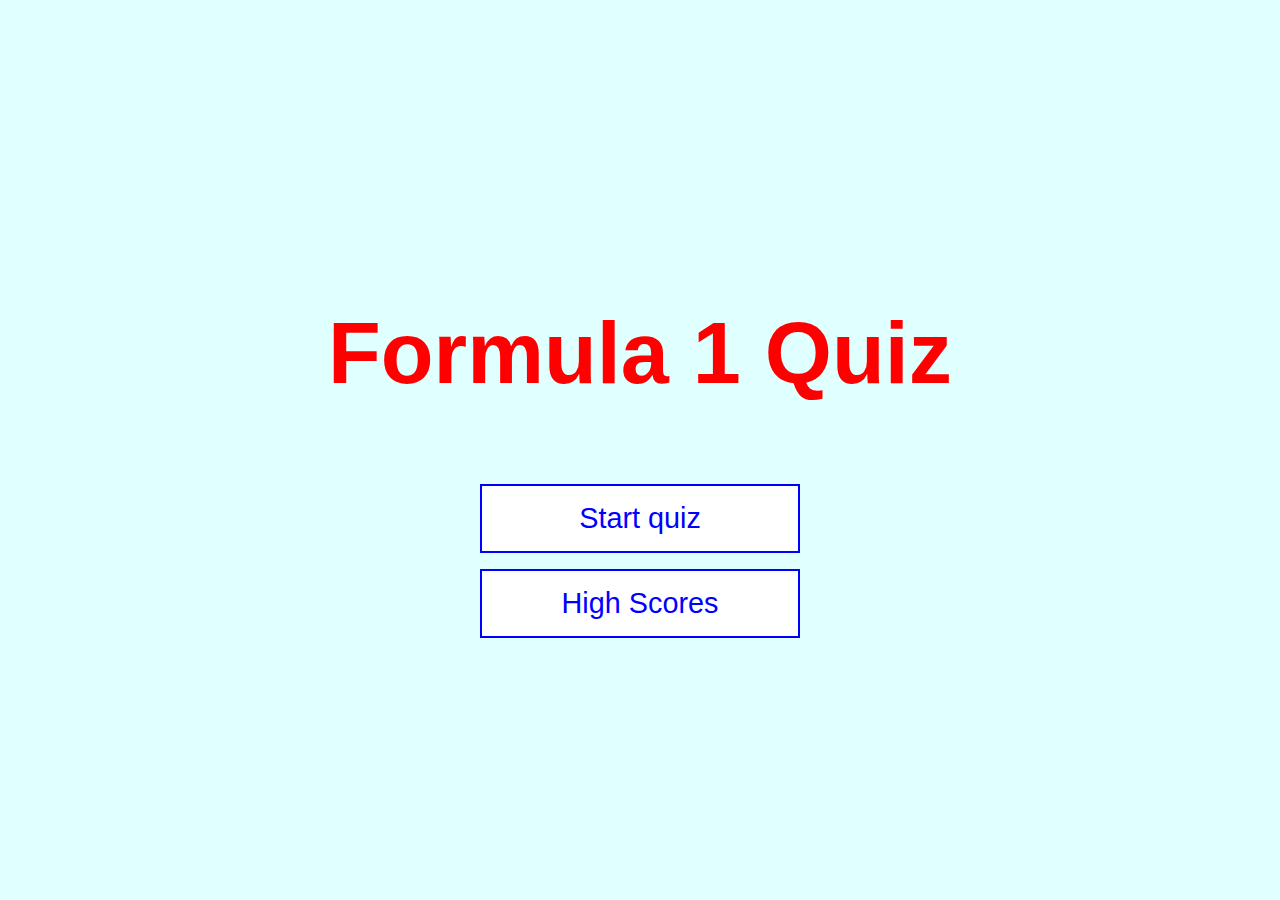
<file: index.html>
<!DOCTYPE html>
<html lang="en">
<head>
    <meta charset="UTF-8">
    <meta name="viewport" content="width=device-width, initial-scale=1.0">
    <link rel="stylesheet" href="styles/styles.css">
    <title>Formula 1 Quiz</title>
</head>
<body>

    <div class="container">
        <div id="home" class="flexCenter flexColumn">
            <h1>Formula 1 Quiz</h1>
            <a class="button" href="game.html">Start quiz</a>
            <a class="button" href="highscores.html">High Scores</a>
        </div>
    </div>
    
</body>
</html>
</file>
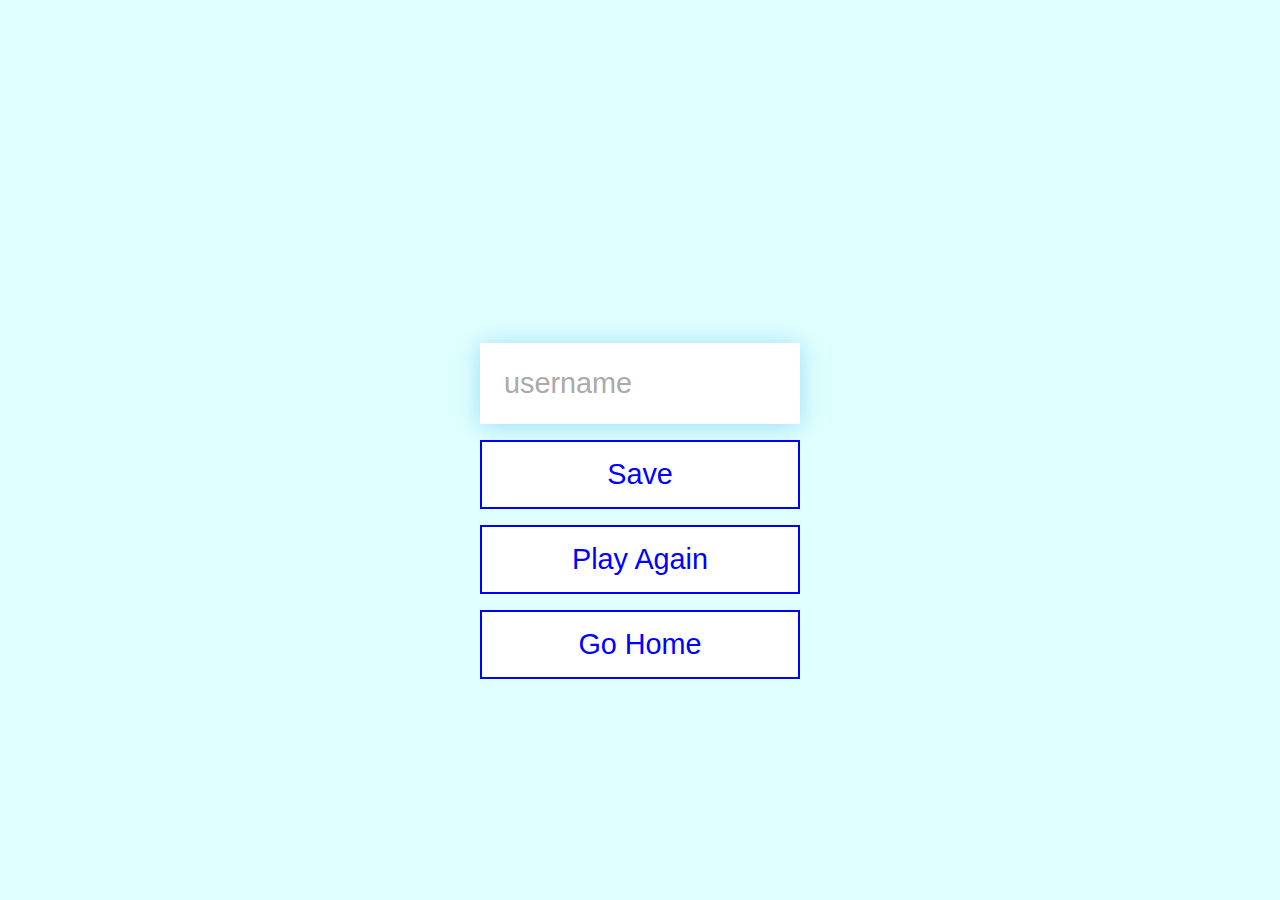
<file: end.html>
<!DOCTYPE html>
<html lang="en">
<head>
    <meta charset="UTF-8">
    <meta name="viewport" content="width=device-width, initial-scale=1.0">
    <title>Congrats!</title>
    <link rel="stylesheet" href="./styles/styles.css">
</head>
<body>

    <div class="container">
        <div id="end" class="flexCenter flexColumn">
            <h1 id="finalscore"></h1>
            <form>
                <input type="text" name="username" id="username" placeholder="username">
                <button type="submit" class="button" id="saveScoreBtn" onclick="saveHighScore(event)" disabled>Save</button>
            </form>

            <a class="button" href="game.html">Play Again</a>
            <a class="button" href="/index.html">Go Home</a>
        </div>
    </div>
    <script src="end.js"></script>
</body>
</html>
</file>
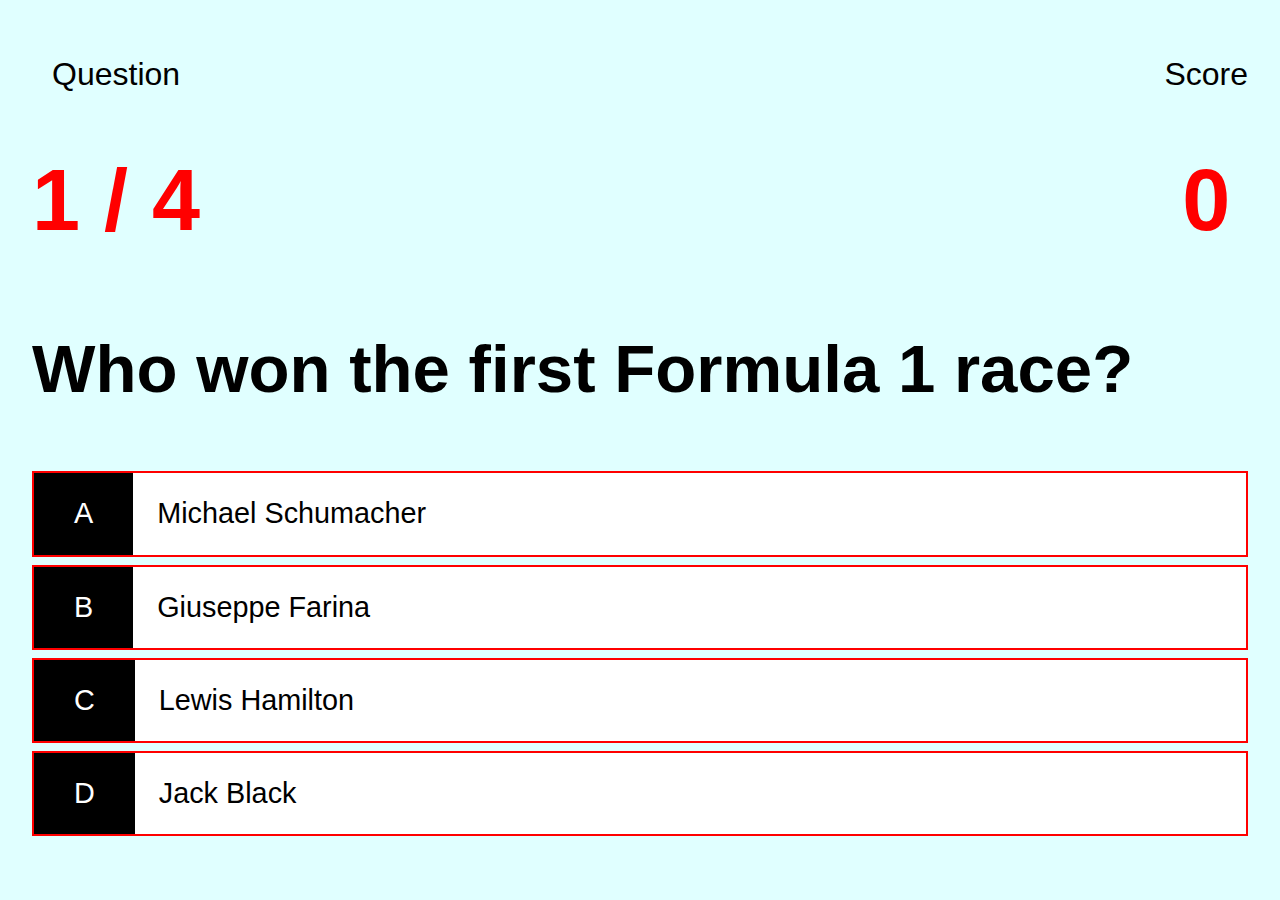
<file: game.html>
<!DOCTYPE html>
<html lang="en">
<head>
    <meta charset="UTF-8">
    <meta name="viewport" content="width=device-width, initial-scale=1.0">
    <link rel="stylesheet" href="styles/styles.css">
    <title>Quiz Start</title>
</head>
<body>

    <div class="container">
        <div id="game" class="justifyCenter flexColumn">
            <div id="hud">
                <div id="hudItem">
                    <p class="hudPrefix">Question</p>
                    <h1 class="hudMainText" id="questionCounter"></h1>
                </div>
                <div id="scoreItem">
                    <p class="hudPrefix">Score</p>
                    <h1 class="hudMainText" id="score">0</h1>
                </div>
            </div>
            <h2 id="question">What is the answer to this quesstion?</h2>
            <div class="choiceContainer">
                <p class="choicePrefix">A</p>
                <p class="choiceText" data-number="1">Choice 1</p>
            </div>
            <div class="choiceContainer">
                <p class="choicePrefix">B</p>
                <p class="choiceText" data-number="2">Choice 2</p>
            </div>
            <div class="choiceContainer">
                <p class="choicePrefix">C</p>
                <p class="choiceText" data-number="3">Choice 3</p>
            </div>
            <div class="choiceContainer">
                <p class="choicePrefix">D</p>
                <p class="choiceText" data-number="4">Choice 4</p>
            </div>
        </div>
    </div>
    
    <script src="script.js"></script>
</body>
</html>
</file>
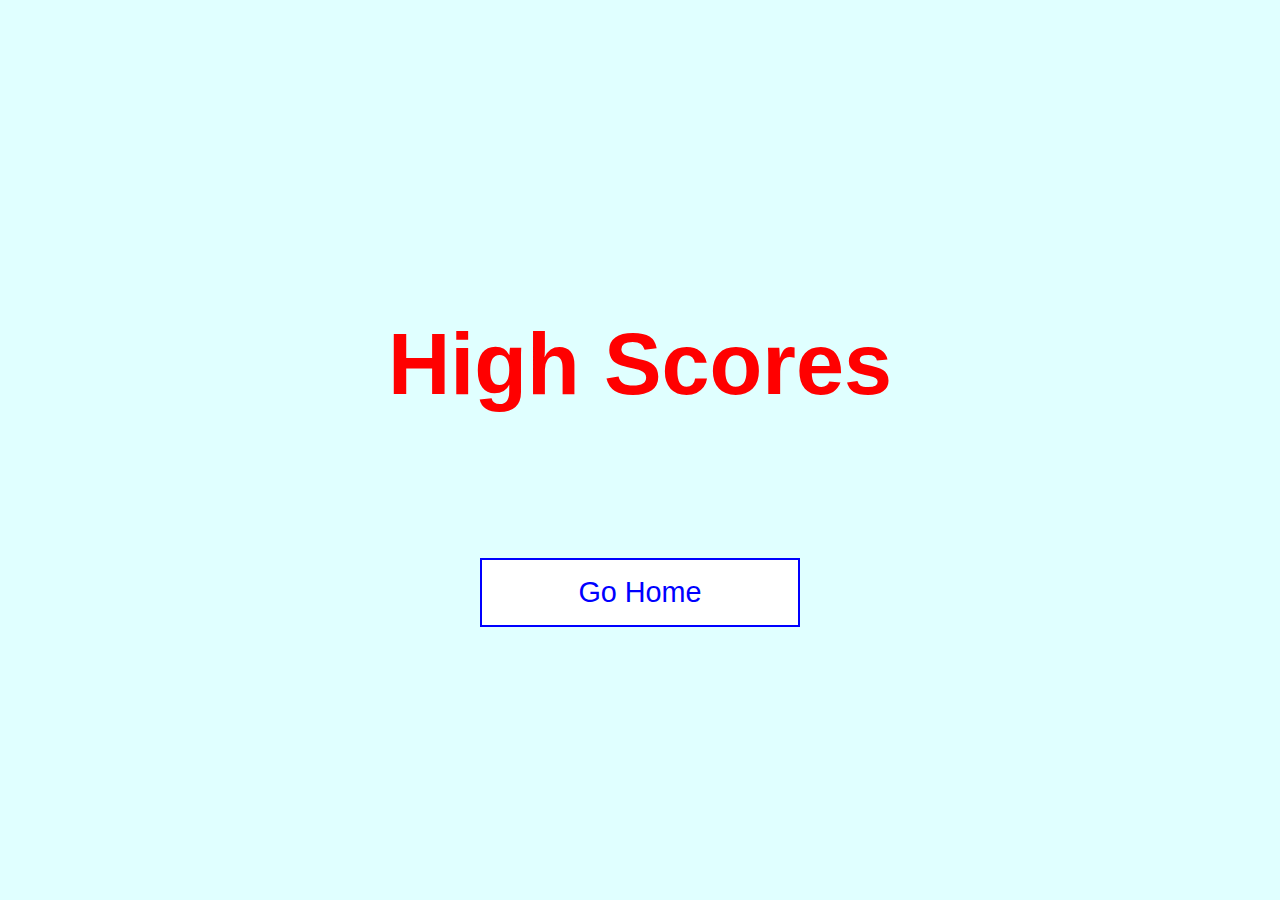
<file: highscores.html>
<!DOCTYPE html>
<html lang="en">
<head>
    <meta charset="UTF-8">
    <meta name="viewport" content="width=device-width, initial-scale=1.0">
    <title>High Scores</title>
    <link rel="stylesheet" href="./styles/styles.css">
</head>
<body>

    <div class="container">
        <div id="highScores" class="flexCenter flexColumn">
            <h1 id="finalScore">High Scores</h1>
            <ul id="highScoresList"></ul>
            <a class="button" href="index.html">Go Home</a>
        </div>
    </div>


    <script src="highscores.js"></script>
</body>
</html>
</file>
<file: styles/styles.css>
html {
  line-height: 1.15;
  -ms-text-size-adjust: 100%;
  -webkit-text-size-adjust: 100%;
}

body {
  margin: 0;
}

article, aside, footer, header, nav, section {
  display: block;
}

h1 {
  font-size: 2em;
  margin: .67em 0;
}

figcaption, figure, main {
  display: block;
}

figure {
  margin: 1em 40px;
}

hr {
  -webkit-box-sizing: content-box;
          box-sizing: content-box;
  height: 0;
  overflow: visible;
}

pre {
  font-family: monospace,monospace;
  font-size: 1em;
}

a {
  background-color: transparent;
  -webkit-text-decoration-skip: objects;
}

abbr[title] {
  border-bottom: none;
  text-decoration: underline;
  -webkit-text-decoration: underline dotted;
          text-decoration: underline dotted;
}

b, strong {
  font-weight: inherit;
}

b, strong {
  font-weight: bolder;
}

code, kbd, samp {
  font-family: monospace,monospace;
  font-size: 1em;
}

dfn {
  font-style: italic;
}

mark {
  background-color: #ff0;
  color: #000;
}

small {
  font-size: 80%;
}

sub, sup {
  font-size: 75%;
  line-height: 0;
  position: relative;
  vertical-align: baseline;
}

sub {
  bottom: -.25em;
}

sup {
  top: -.5em;
}

audio, video {
  display: inline-block;
}

audio:not([controls]) {
  display: none;
  height: 0;
}

img {
  border-style: none;
}

svg:not(:root) {
  overflow: hidden;
}

button, input, optgroup, select, textarea {
  font-family: sans-serif;
  font-size: 100%;
  line-height: 1.15;
  margin: 0;
}

button, input {
  overflow: visible;
}

button, select {
  text-transform: none;
}

button, html [type=button], [type=reset], [type=submit] {
  -webkit-appearance: button;
}

button::-moz-focus-inner, [type=button]::-moz-focus-inner, [type=reset]::-moz-focus-inner, [type=submit]::-moz-focus-inner {
  border-style: none;
  padding: 0;
}

button:-moz-focusring, [type=button]:-moz-focusring, [type=reset]:-moz-focusring, [type=submit]:-moz-focusring {
  outline: 1px dotted ButtonText;
}

fieldset {
  padding: .35em .75em .625em;
}

legend {
  -webkit-box-sizing: border-box;
          box-sizing: border-box;
  color: inherit;
  display: table;
  max-width: 100%;
  padding: 0;
  white-space: normal;
}

progress {
  display: inline-block;
  vertical-align: baseline;
}

textarea {
  overflow: auto;
}

[type=checkbox], [type=radio] {
  -webkit-box-sizing: border-box;
          box-sizing: border-box;
  padding: 0;
}

[type=number]::-webkit-inner-spin-button, [type=number]::-webkit-outer-spin-button {
  height: auto;
}

[type=search] {
  -webkit-appearance: textfield;
  outline-offset: -2px;
}

[type=search]::-webkit-search-cancel-button, [type=search]::-webkit-search-decoration {
  -webkit-appearance: none;
}

::-webkit-file-upload-button {
  -webkit-appearance: button;
  font: inherit;
}

details, menu {
  display: block;
}

summary {
  display: list-item;
}

canvas {
  display: inline-block;
}

template {
  display: none;
}

[hidden] {
  display: none;
}

.clearfix:after {
  visibility: hidden;
  display: block;
  font-size: 0;
  content: '';
  clear: both;
  height: 0;
}

html {
  -webkit-box-sizing: border-box;
  box-sizing: border-box;
}

*, *:before, *:after {
  -webkit-box-sizing: inherit;
          box-sizing: inherit;
}

.sr-only {
  position: absolute;
  width: 1px;
  height: 1px;
  margin: -1px;
  border: 0;
  padding: 0;
  white-space: nowrap;
  -webkit-clip-path: inset(100%);
          clip-path: inset(100%);
  clip: rect(0 0 0 0);
  overflow: hidden;
}

* {
  margin: 0;
  padding: 0;
}

body {
  background-color: lightcyan;
  font-size: 62.5%;
  font-family: Arial, Helvetica, sans-serif;
}

h1,
h2,
h3,
h4 {
  margin-bottom: 1rem;
}

h1 {
  font-size: 5.4rem;
  color: red;
  margin-bottom: 5rem;
}

h1 span {
  font-size: 2.4rem;
  font-weight: 500;
}

h2 {
  font-size: 4.2rem;
  margin-bottom: 4rem;
  font-weight: 700;
}

h3 {
  font-size: 2.8rem;
  font-weight: 500;
}

.container {
  width: 100vw;
  height: 100vh;
  display: -webkit-box;
  display: -ms-flexbox;
  display: flex;
  -webkit-box-pack: center;
      -ms-flex-pack: center;
          justify-content: center;
  -webkit-box-align: center;
      -ms-flex-align: center;
          align-items: center;
  max-width: 80rem;
  margin: 0 auto;
  padding: 2rem;
}

.container > * {
  width: 100%;
}

.flexColumn {
  display: -webkit-box;
  display: -ms-flexbox;
  display: flex;
  -webkit-box-orient: vertical;
  -webkit-box-direction: normal;
      -ms-flex-direction: column;
          flex-direction: column;
}

.flexCenter {
  -webkit-box-pack: center;
      -ms-flex-pack: center;
          justify-content: center;
  -webkit-box-align: center;
      -ms-flex-align: center;
          align-items: center;
}

.justifyCenter {
  -webkit-box-pack: center;
      -ms-flex-pack: center;
          justify-content: center;
}

.textCenter {
  text-align: center;
}

.hidden {
  display: none;
}

.button {
  font-size: 1.8rem;
  padding: 1rem 1rem;
  width: 20rem;
  text-align: center;
  border: 2px solid blue;
  margin-bottom: 1rem;
  text-decoration: none;
  color: blue;
  background-color: white;
}

.button:hover,
input:hover {
  cursor: pointer;
  -webkit-box-shadow: 0 4px 1px 0 rgba(86, 185, 235, 0.5);
          box-shadow: 0 4px 1px 0 rgba(86, 185, 235, 0.5);
  -webkit-transform: translateY(-2px);
          transform: translateY(-2px);
  -webkit-transition: -webkit-transform 150ms;
  transition: -webkit-transform 150ms;
  transition: transform 150ms;
  transition: transform 150ms, -webkit-transform 150ms;
}

.button[disabled]:hover {
  -webkit-box-shadow: none;
          box-shadow: none;
  cursor: not-allowed;
  -webkit-transform: none;
          transform: none;
}

form {
  width: 100%;
  display: -webkit-box;
  display: -ms-flexbox;
  display: flex;
  -webkit-box-orient: vertical;
  -webkit-box-direction: normal;
      -ms-flex-direction: column;
          flex-direction: column;
  -webkit-box-align: center;
      -ms-flex-align: center;
          align-items: center;
}

input {
  margin-bottom: 1rem;
  width: 20rem;
  padding: 1.5rem;
  font-size: 1.8rem;
  border: none;
  -webkit-box-shadow: 0 0.1rem 1.4rem 0 rgba(86, 185, 235, 0.5);
          box-shadow: 0 0.1rem 1.4rem 0 rgba(86, 185, 235, 0.5);
}

input::-webkit-input-placeholder {
  color: #aaa;
}

input:-ms-input-placeholder {
  color: #aaa;
}

input::-ms-input-placeholder {
  color: #aaa;
}

input::placeholder {
  color: #aaa;
}

#highScoresList {
  list-style: none;
  padding-left: 0;
  margin-bottom: 4rem;
}

.highScore {
  font-size: 2.8rem;
  margin-bottom: 0.5rem;
}

.highScore:hover {
  -webkit-transform: scale(1.025);
          transform: scale(1.025);
}

.choiceContainer {
  display: -webkit-box;
  display: -ms-flexbox;
  display: flex;
  margin-bottom: 0.5rem;
  width: 100%;
  font-size: 1.8rem;
  border: 2px solid red;
  background-color: white;
}

.choiceContainer:hover {
  cursor: pointer;
  -webkit-box-shadow: 0 4px 1px 0 rgba(86, 185, 235, 0.5);
          box-shadow: 0 4px 1px 0 rgba(86, 185, 235, 0.5);
  -webkit-transform: translateY(-2px);
          transform: translateY(-2px);
  -webkit-transition: -webkit-transform 150ms;
  transition: -webkit-transform 150ms;
  transition: transform 150ms;
  transition: transform 150ms, -webkit-transform 150ms;
}

.choicePrefix {
  padding: 1.5rem 2.5rem;
  background-color: black;
  color: white;
}

.choiceText {
  padding: 1.5rem;
  width: 100%;
}

.correct {
  background-color: green;
}

.incorrect {
  background-color: red;
}

#hud {
  display: -webkit-box;
  display: -ms-flexbox;
  display: flex;
  -webkit-box-pack: justify;
      -ms-flex-pack: justify;
          justify-content: space-between;
}

.hudPrefix {
  text-align: center;
  font-size: 2rem;
}

.hudMainText {
  text-align: center;
}
/*# sourceMappingURL=styles.css.map */
</file>
